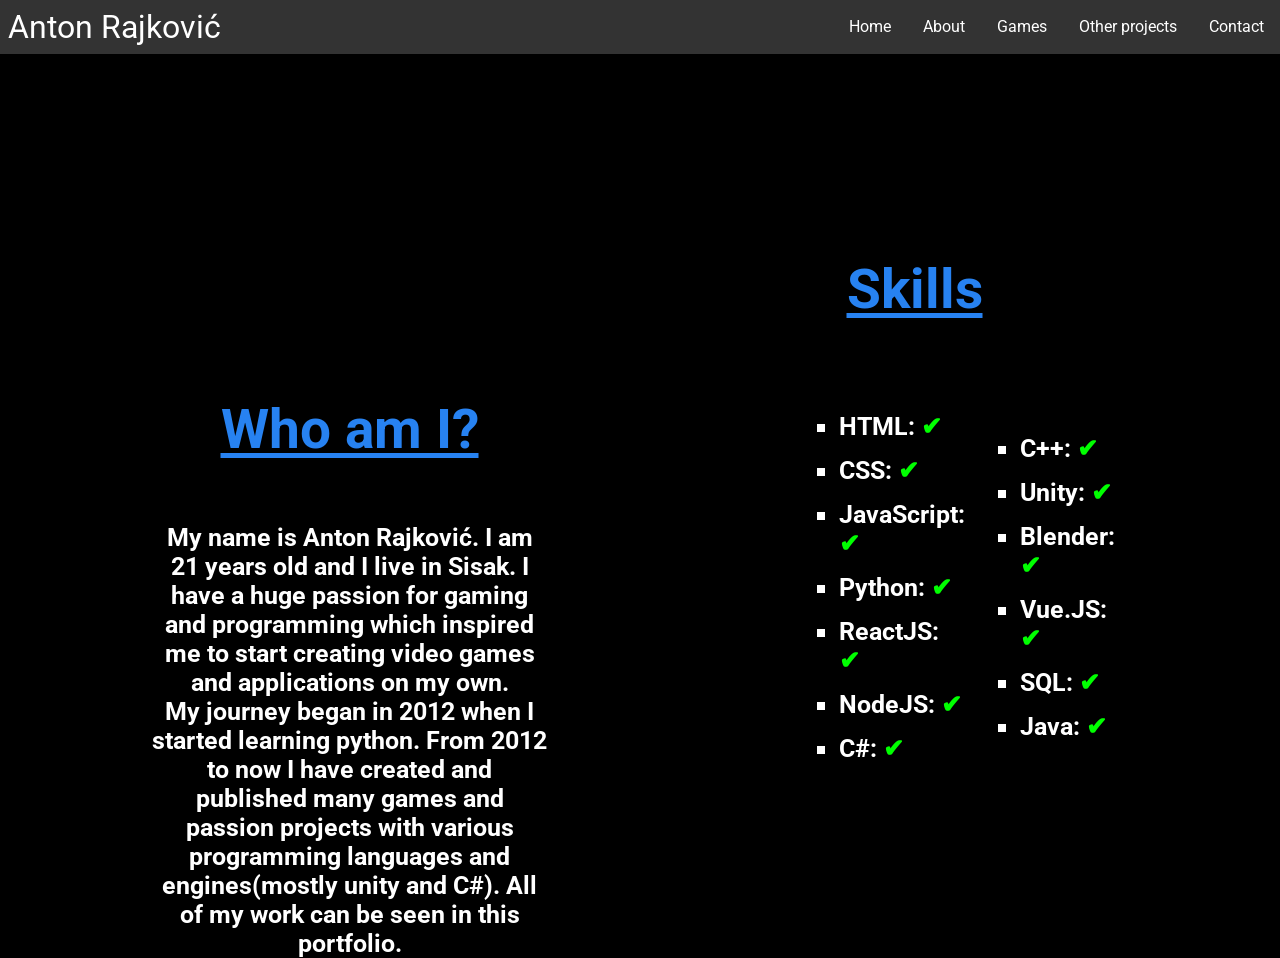
<file: pages/about.html>
<!DOCTYPE html>
<html lang="en">
<head>
  <meta charset="UTF-8">
  <meta name="viewport" content="width=device-width, initial-scale=1.0">
  <link rel="stylesheet" href="../styles/styles.css">
  <script src = "../scripts/script.js" defer></script>
  <script src = "../scripts/AboutPageAnimation.js" defer></script>
  <title>Anton Rajković - About</title>
</head>
<body>
  <nav class = "navbar">
    <div class = "brand-name">Anton Rajković</div>
    <a href = "#" class = "toggle-btn">
      <span class = "bar"></span>
      <span class = "bar"></span>
      <span class = "bar"></span>
    </a>
    <div class = "navbar-links">
      <ul>
        <li><a href="../index.html" class = "cool-link">Home</a></li>
        <li><a href="about.html" class = "cool-link">About</a></li>
        <li><a href="games.html" class = "cool-link">Games</a></li>
        <li><a href="projects.html" class = "cool-link">Other projects</a></li>
        <li><a href="contact.html" class = "cool-link">Contact</a></li>
      </ul>
    </div>
  </nav>

  <div class="container">
    <div class = "bio">
      <h1 class = "bio-title">Who am I?</h1>
      <p class = "bio-p"> My name is Anton Rajković. I am 21 years old and I live in Sisak. I have a huge passion for gaming and programming which inspired me to start creating video games and applications on my own. <br>My journey began in 2012 when I started learning python. From 2012 to now I have created  and published many games and passion projects with various programming languages and engines(mostly unity and C#). All of my work can be seen in this portfolio.</p>
    </div>
  <div class = "skills-container">
    <div class="skills">
      <h1 class = "skills-title">Skills</h1>
      <div class="skills-sides">
        <ul>
          <li>HTML: 
            <span class = "stars">✔</span>
          </li>
          <li>CSS: 
            <span class = "stars">✔</span>
          </li>
          <li>JavaScript: 
            <span class = "stars">✔</span>
          </li>
          <li>Python: 
            <span class = "stars">✔</span>
          </li>
          <li>ReactJS: 
            <span class = "stars">✔</span>
          </li>
          <li>NodeJS: 
            <span class = "stars">✔</span>
          </li>
          <li>C#: 
            <span class = "stars">✔</span>
          </li>
          </ul>
          <ul>
            <li>C++: 
              <span class = "stars">✔</span>
            </li>
            <li>Unity: 
              <span class = "stars">✔</span>
            </li>
            <li>Blender: 
              <span class = "stars">✔</span>
            </li>
            <li>Vue.JS: 
              <span class = "stars">✔</span>
            </li>
            <li>SQL: 
              <span class = "stars">✔</span>
            </li>
            <li>Java: 
              <span class = "stars">✔</span>
            </li>
          </ul>
      </div>
    </div>
  </div>  
</div>
</body>
</html>
</file>
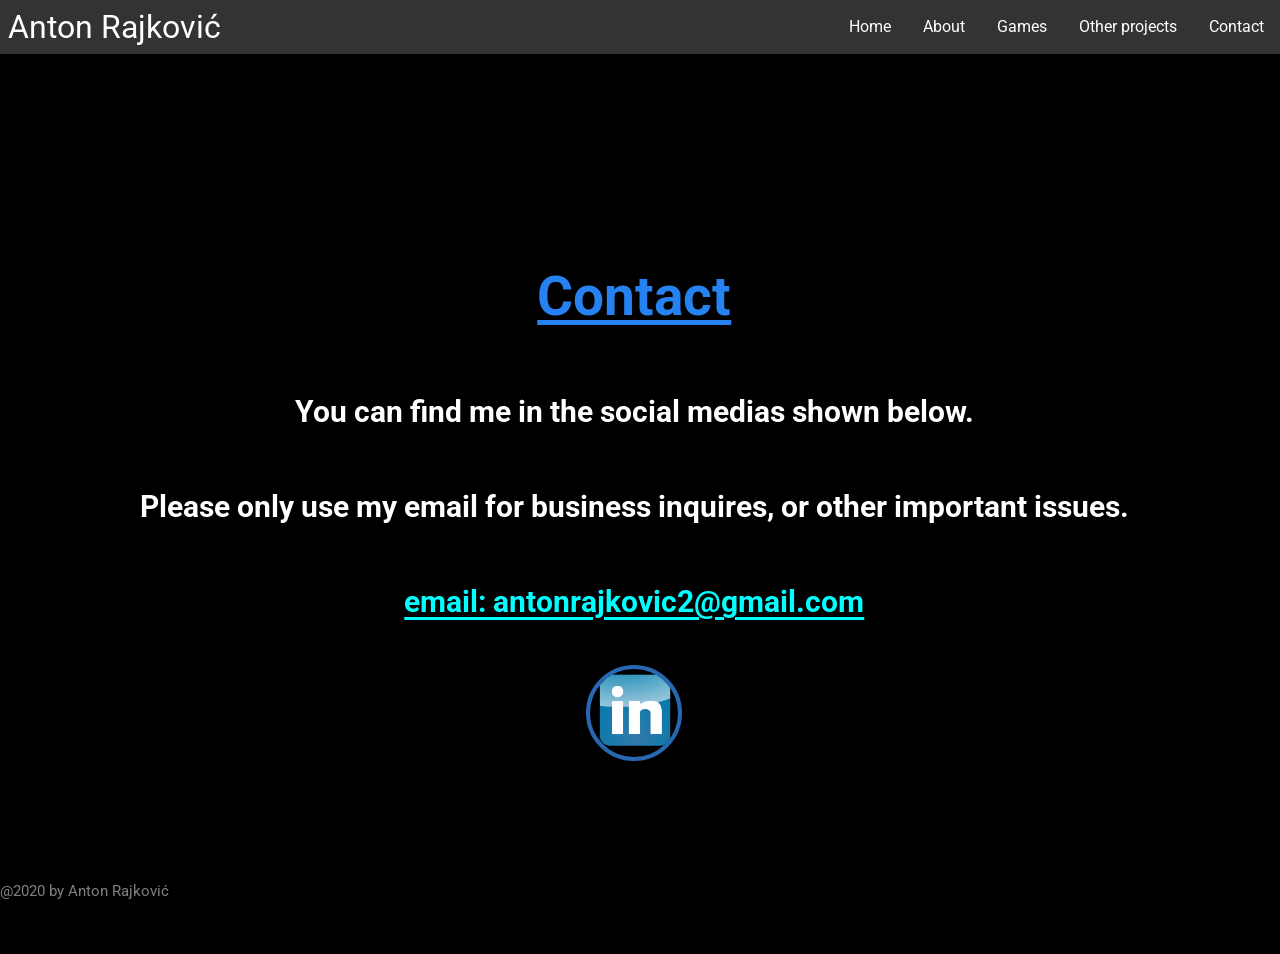
<file: pages/contact.html>
<!DOCTYPE html>
<html lang="en">
<head>
  <meta charset="UTF-8">
  <meta name="viewport" content="width=device-width, initial-scale=1.0">
  <link rel="stylesheet" href="../styles/styles.css">
  <script src = "../scripts/script.js" defer></script>
  <script src = "../scripts/ContactPageAnimation.js" defer></script>
  <title>Anton Rajković- Contact</title>
</head>
<body>
  <nav class = "navbar">
    <div class = "brand-name">Anton Rajković</div>
    <a href = "#" class = "toggle-btn">
      <span class = "bar"></span>
      <span class = "bar"></span>
      <span class = "bar"></span>
    </a>
    <div class = "navbar-links">
      <ul>
        <li><a href="../index.html" class = "cool-link">Home</a></li>
        <li><a href="about.html" class = "cool-link">About</a></li>
        <li><a href="games.html" class = "cool-link">Games</a></li>
        <li><a href="projects.html" class = "cool-link">Other projects</a></li>
        <li><a href="contact.html" class = "cool-link">Contact</a></li>
      </ul>
    </div>
  </nav>
  
  <div class = "contact">
    <h1 class = "contact-title">Contact</h1>
    <h3 class = "contact-text1">You can find me in the social medias shown below.</h3>
    <h3 class = "contact-text2">Please only use my email for business inquires,
    or other important issues.</h3>
    <h3 class = "email">email: antonrajkovic2@gmail.com</h3>
    <div class = "contact-btn">
      <figure class = "linkedin">
        <a class = "linkedin-profile" href = "https://www.linkedin.com/in/anton-rajkovi%C4%87/">
          <img class = "linkedin-logo" src= "../img/linkedinlogo.png" alt = "Linked In profile">
        </a>
      </figure>
    </div>
  </div>
  <footer>@2020 by Anton Rajković</footer>
</body>
</html>
</file>
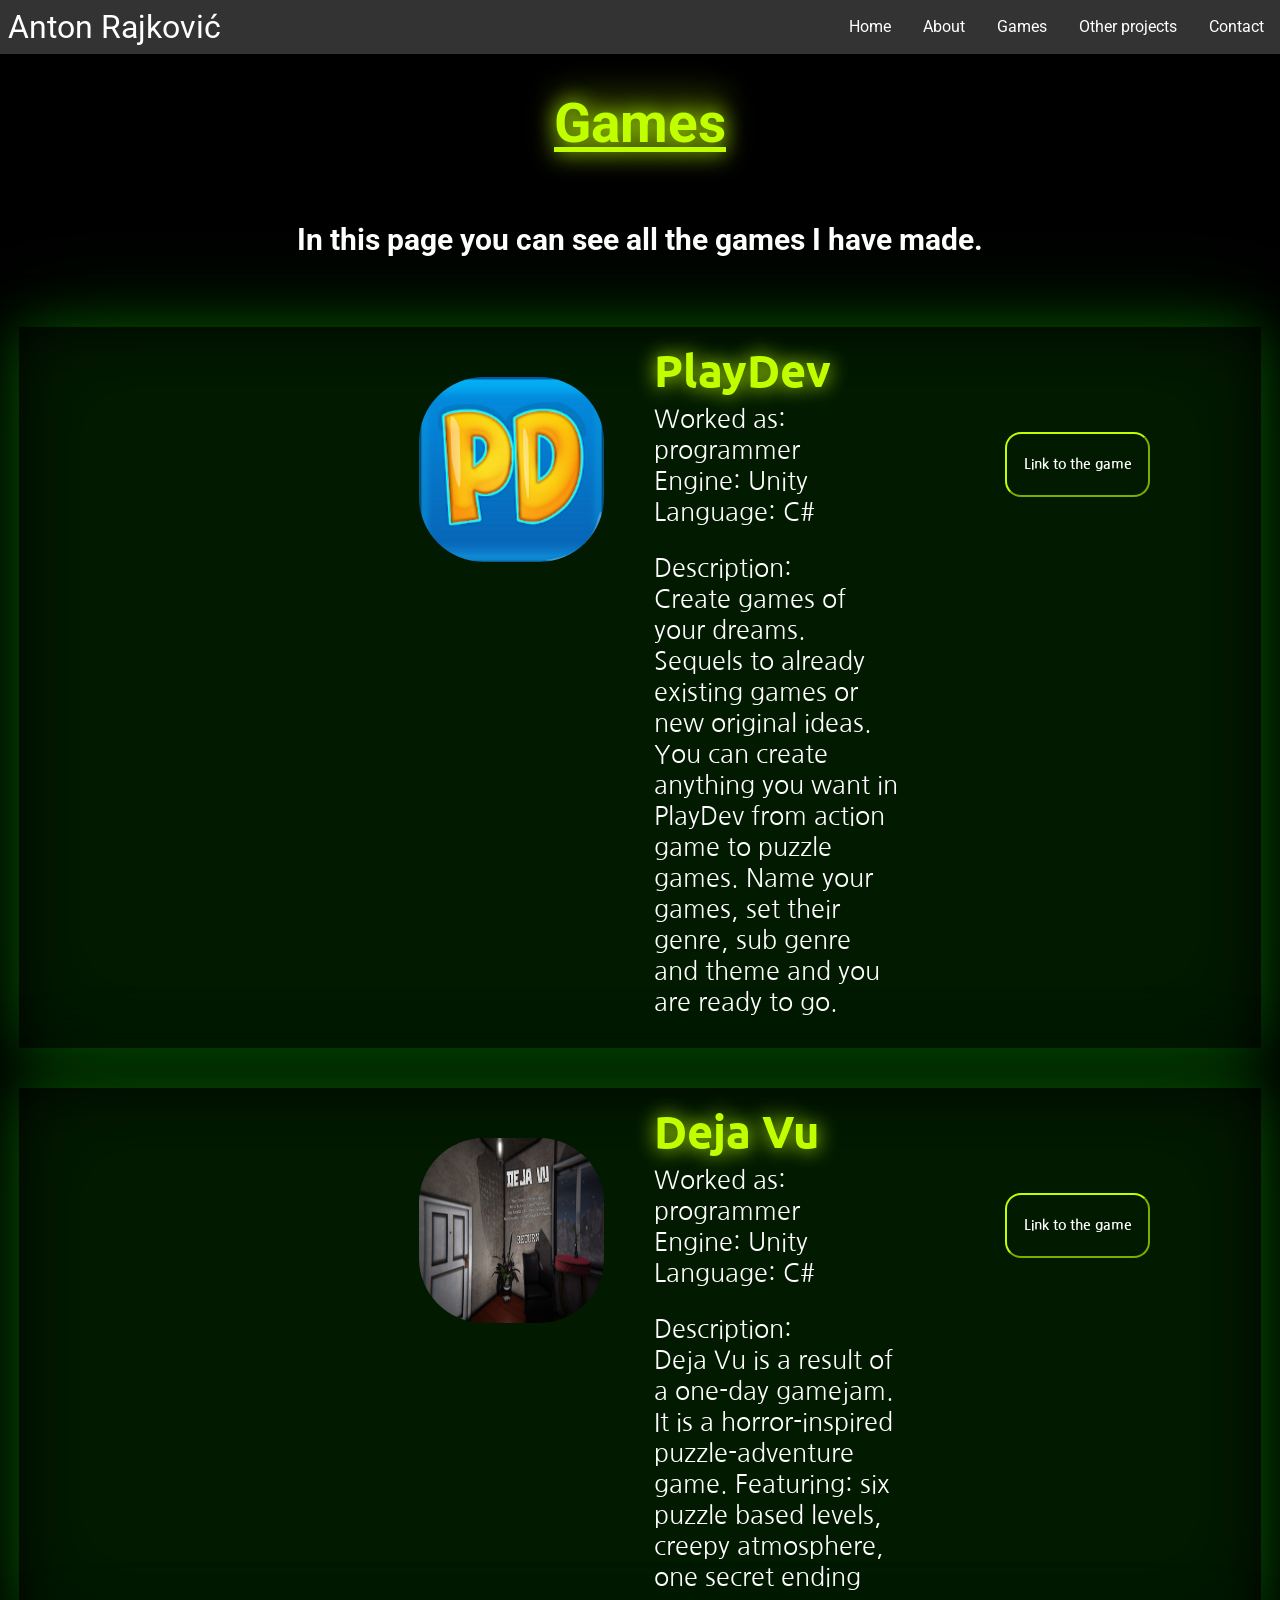
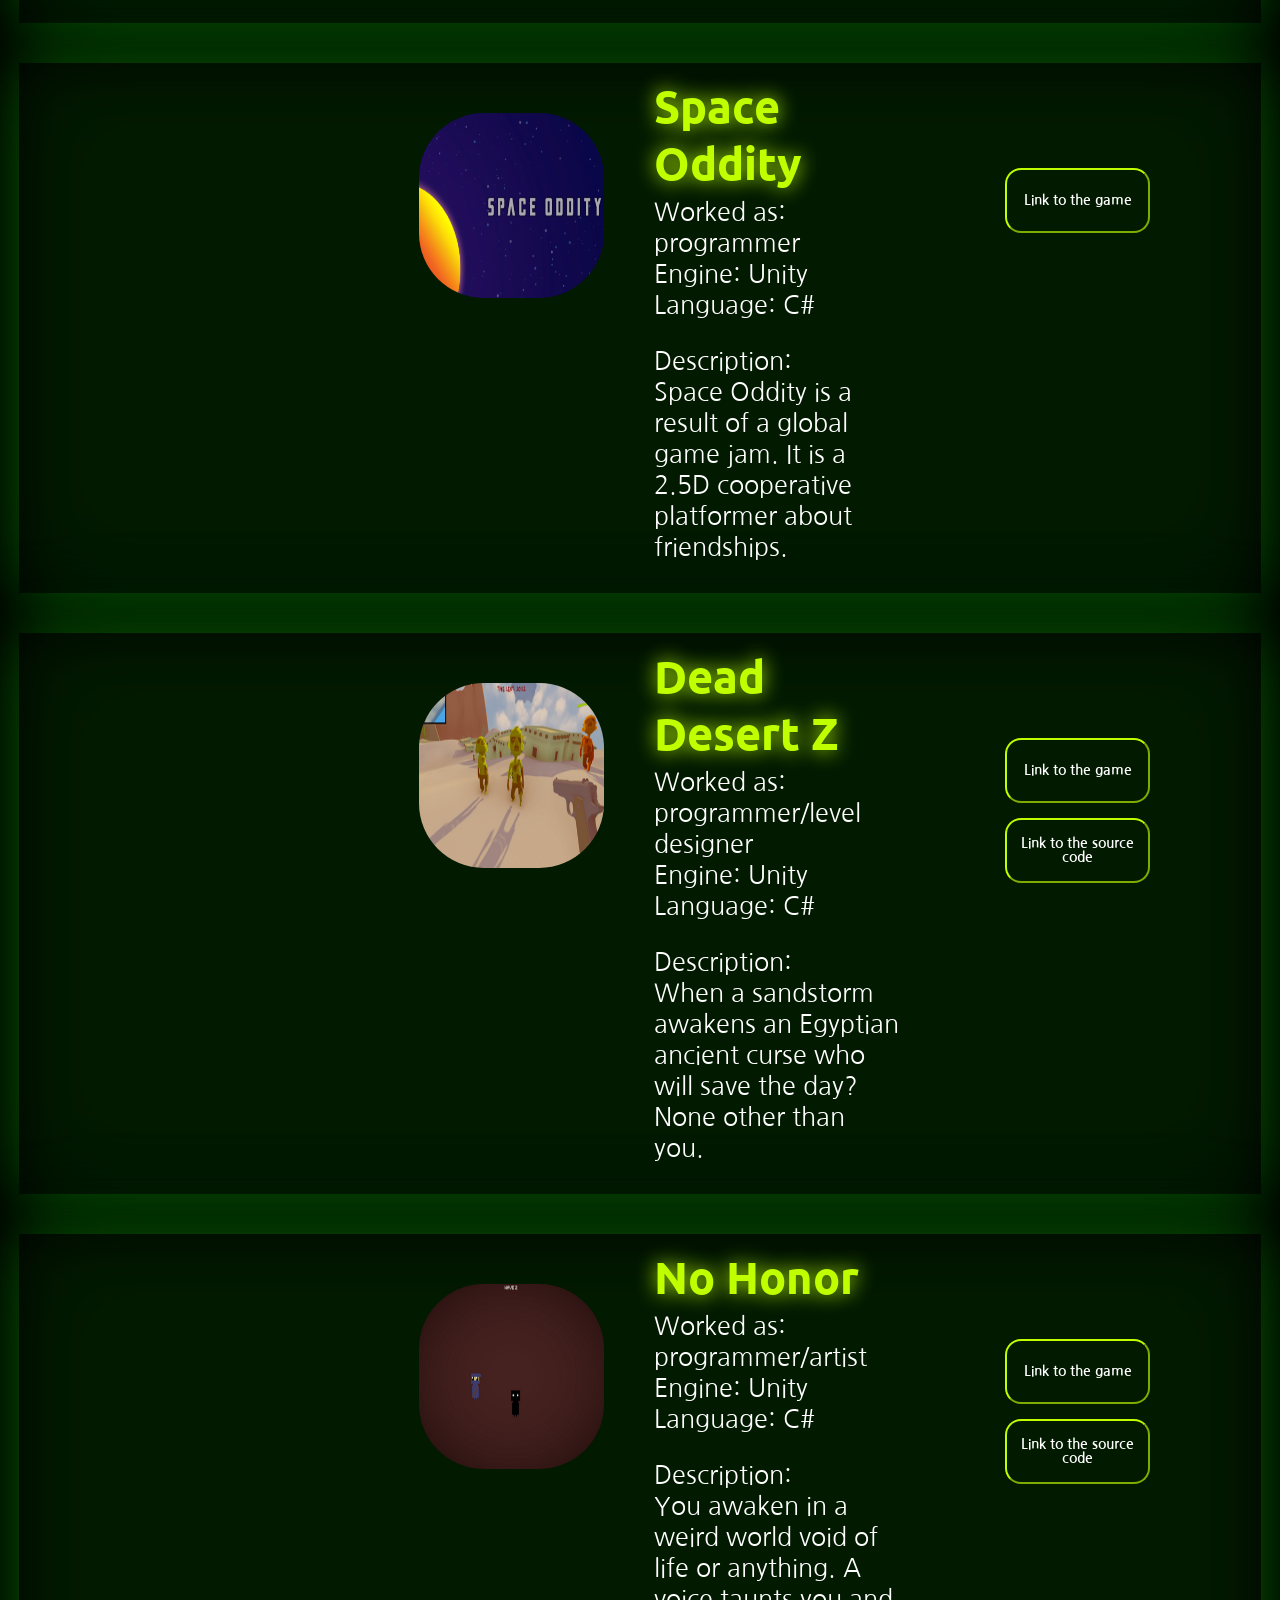
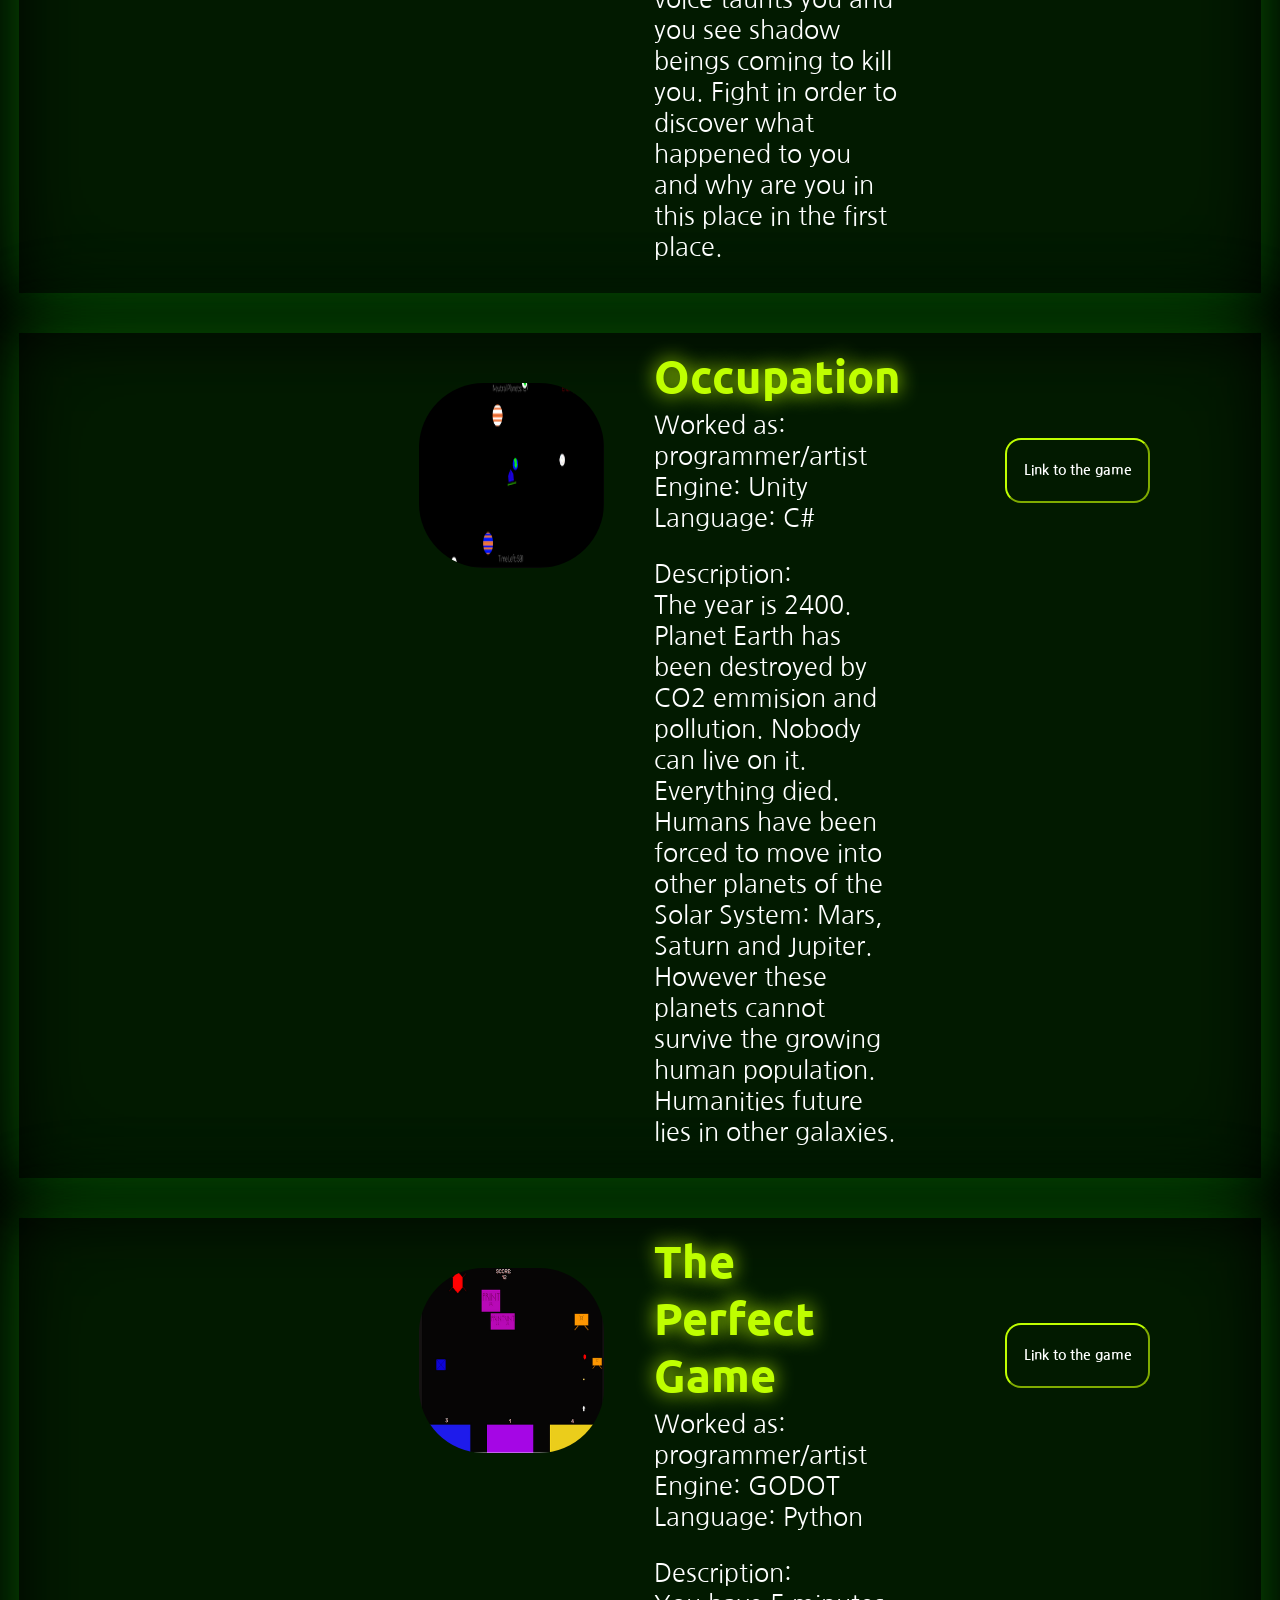
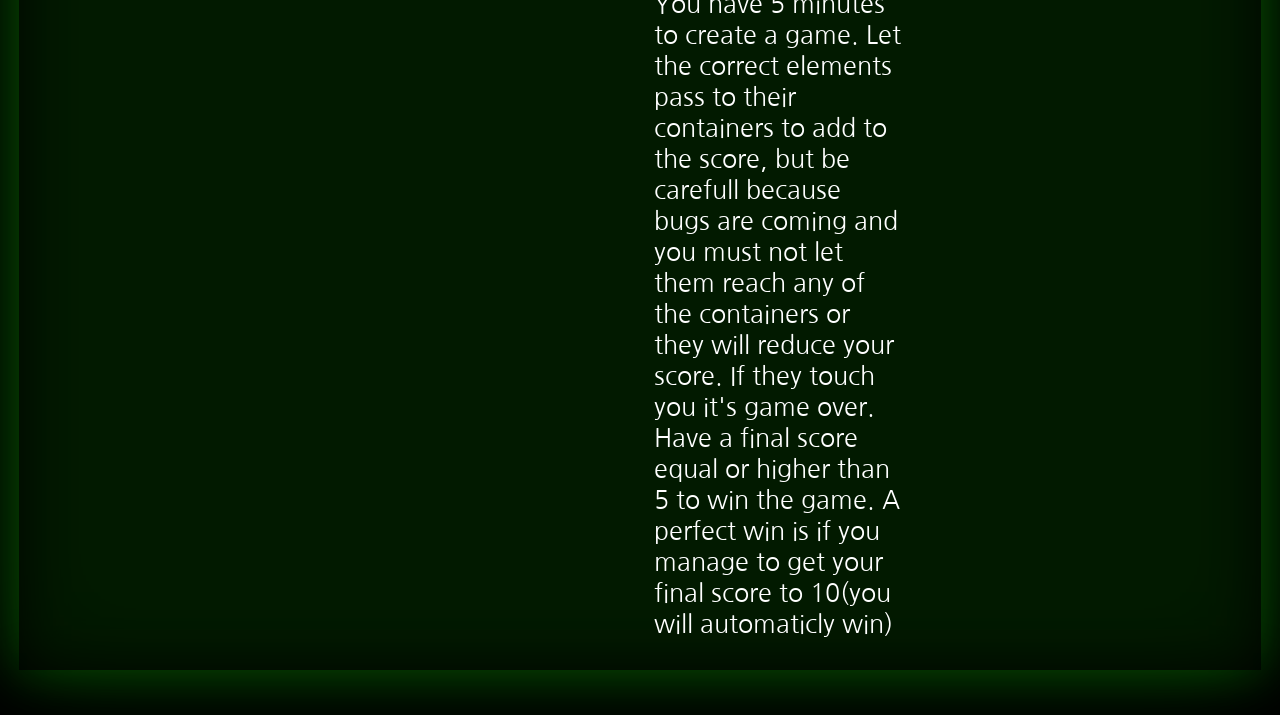
<file: pages/games.html>
<!DOCTYPE html>
<html lang="en">
<head>
  <meta charset="UTF-8">
  <meta name="viewport" content="width=device-width, initial-scale=1.0">
  <link rel="stylesheet" href="../styles/styles.css">
  <script src = "../scripts/script.js" defer></script>
  <script src = "../scripts/projectsAnimation.js" defer></script>
  <title>Anton Rajković - Games</title>
</head>
<body>
  <nav class = "navbar">
    <div class = "brand-name">Anton Rajković</div>
    <a href = "#" class = "toggle-btn">
      <span class = "bar"></span>
      <span class = "bar"></span>
      <span class = "bar"></span>
    </a>
    <div class = "navbar-links">
      <ul>
        <li><a href="../index.html" class = "cool-link">Home</a></li>
        <li><a href="about.html" class = "cool-link">About</a></li>
        <li><a href="games.html" class = "cool-link">Games</a></li>
        <li><a href="projects.html" class = "cool-link">Other projects</a></li>
        <li><a href="contact.html" class = "cool-link">Contact</a></li>
      </ul>
    </div>
  </nav>
  
  <div class = "games-intro">
    <h1 class = "games-title">Games</h1>
    <h3 class = "games-text1">In this page you can see all the games I have made.</h3>
    <div class = "games-articles">
      <article class = "article">
        <img class = "logo" src="../img/games-icons/playdev-icon.png">
        <div class = "content">
          <h3 class = "title">PlayDev</h3>
          <h2 class = "worked-as">Worked as: programmer <br> Engine: Unity <br> Language: C# </h2>
          <p class = "description">Description:<br>Create games of your dreams.<br> Sequels to already existing games or new original ideas. You can create anything you want in PlayDev from action game to puzzle games. Name your games, set their genre, sub genre and theme and you are ready to go.</p>
          <button class = "link-game" onclick="window.location.href='https://play.google.com/store/apps/details?id=com.GamesAreFun.PlayDev'">Link to the game</button>
        </div>
      </article>
      <article class = "article">
        <img class = "logo" src="../img/games-icons/deja-vu-icon.jpg">
        <div class = "content">
          <h3 class = "title">Deja Vu</h3>
          <h2 class = "worked-as">Worked as: programmer <br> Engine: Unity <br> Language: C# </h2>
          <p class = "description">Description:<br>Deja Vu is a result of a one-day gamejam. It is a horror-inspired puzzle-adventure game. Featuring: six puzzle based levels, creepy atmosphere, one secret ending </p>
          <button class = "link-game" onclick="window.location.href='https://imt-rexx.itch.io/deja-vu'">Link to the game</button>
        </div>
      </article>
      <article class = "article">
        <img class = "logo" src="../img/games-icons/space-oddity-logopng.png">
        <div class = "content">
          <h3 class = "title">Space Oddity</h3>
          <h2 class = "worked-as">Worked as: programmer <br> Engine: Unity <br> Language: C# </h2>
          <p class = "description">Description:<br>Space Oddity is a result of a global game jam. It is a 2.5D cooperative platformer about friendships. </p>
          <button class = "link-game" onclick="window.location.href='https://globalgamejam.org/2020/games/dull-duck-1'">Link to the game</button>
        </div>
      </article>
      <article class = "article">
        <img class = "logo" src="../img/games-icons/dead-desert-z-logopng.png">
        <div class = "content">
          <h3 class = "title">Dead Desert Z</h3>
          <h2 class = "worked-as">Worked as: programmer/level designer <br> Engine: Unity <br> Language: C# </h2>
          <p class = "description">Description:<br>When a sandstorm awakens an Egyptian ancient curse who will save the day? None other than you.</p>
          <button class = "link-game" onclick="window.location.href='https://shiftyhead.itch.io/dead-desert-z'">Link to the game</button>
          <button class = "link-github" onclick="window.location.href='https://github.com/Shiftyhead2/LevelDesignDZ--Anton-Rajkovi-'">Link to the source code</button>
        </div>
      </article>
      <article class = "article">
        <img class = "logo" src="../img/games-icons/no-honor-logo.png">
        <div class = "content">
          <h3 class = "title">No Honor</h3>
          <h2 class = "worked-as">Worked as: programmer/artist <br> Engine: Unity <br> Language: C# </h2>
          <p class = "description">Description:<br>You awaken in a weird world    void of life or anything.
          A voice taunts you and you see shadow beings coming to kill you.
          Fight in order to discover what happened to you and why are you in this place in the first place.</p>
          <button class = "link-game" onclick="window.location.href='https://shiftyhead.itch.io/no-honor'">Link to the game</button>
          <button class = "link-github" onclick="window.location.href='https://github.com/Shiftyhead2/No-Honor'">Link to the source code</button>
        </div>
      </article>
      <article class = "article">
        <img class = "logo" src="../img/games-icons/occupation-logo.png">
        <div class = "content">
          <h3 class = "title">Occupation</h3>
          <h2 class = "worked-as">Worked as: programmer/artist <br> Engine: Unity <br> Language: C# </h2>
          <p class = "description">Description:<br>The year is 2400. Planet Earth has been destroyed by CO2 emmision and pollution. Nobody can live on it. Everything died. Humans have been forced to move into other planets of the Solar System: Mars, Saturn and Jupiter. However these planets cannot survive the growing human population. Humanities future lies in other galaxies.</p>
          <button class = "link-game" onclick="window.location.href='https://shiftyhead.itch.io/occupation-game'">Link to the game</button>
        </div>
      </article>
      <article class = "article">
        <img class = "logo" src="../img/games-icons/perfect-game-logo.png">
        <div class = "content">
          <h3 class = "title">The Perfect Game</h3>
          <h2 class = "worked-as">Worked as: programmer/artist <br> Engine: GODOT <br> Language: Python </h2>
          <p class = "description">Description:<br>You have 5 minutes to create a game. Let the correct elements pass to their containers to add to the score, but be carefull because bugs are coming and you must not let them reach any of the containers or they will reduce your score. If they touch you it's game over.
          Have a final score equal or higher than 5 to win the game. A perfect win is if you manage to get your final score to 10(you will automaticly win)</p>
          <button class = "link-game" onclick="window.location.href='https://shiftyhead.itch.io/the-perfect-game'">Link to the game</button>
        </div>
      </article>
    </div>
  </div>

</body>
</html>
</file>
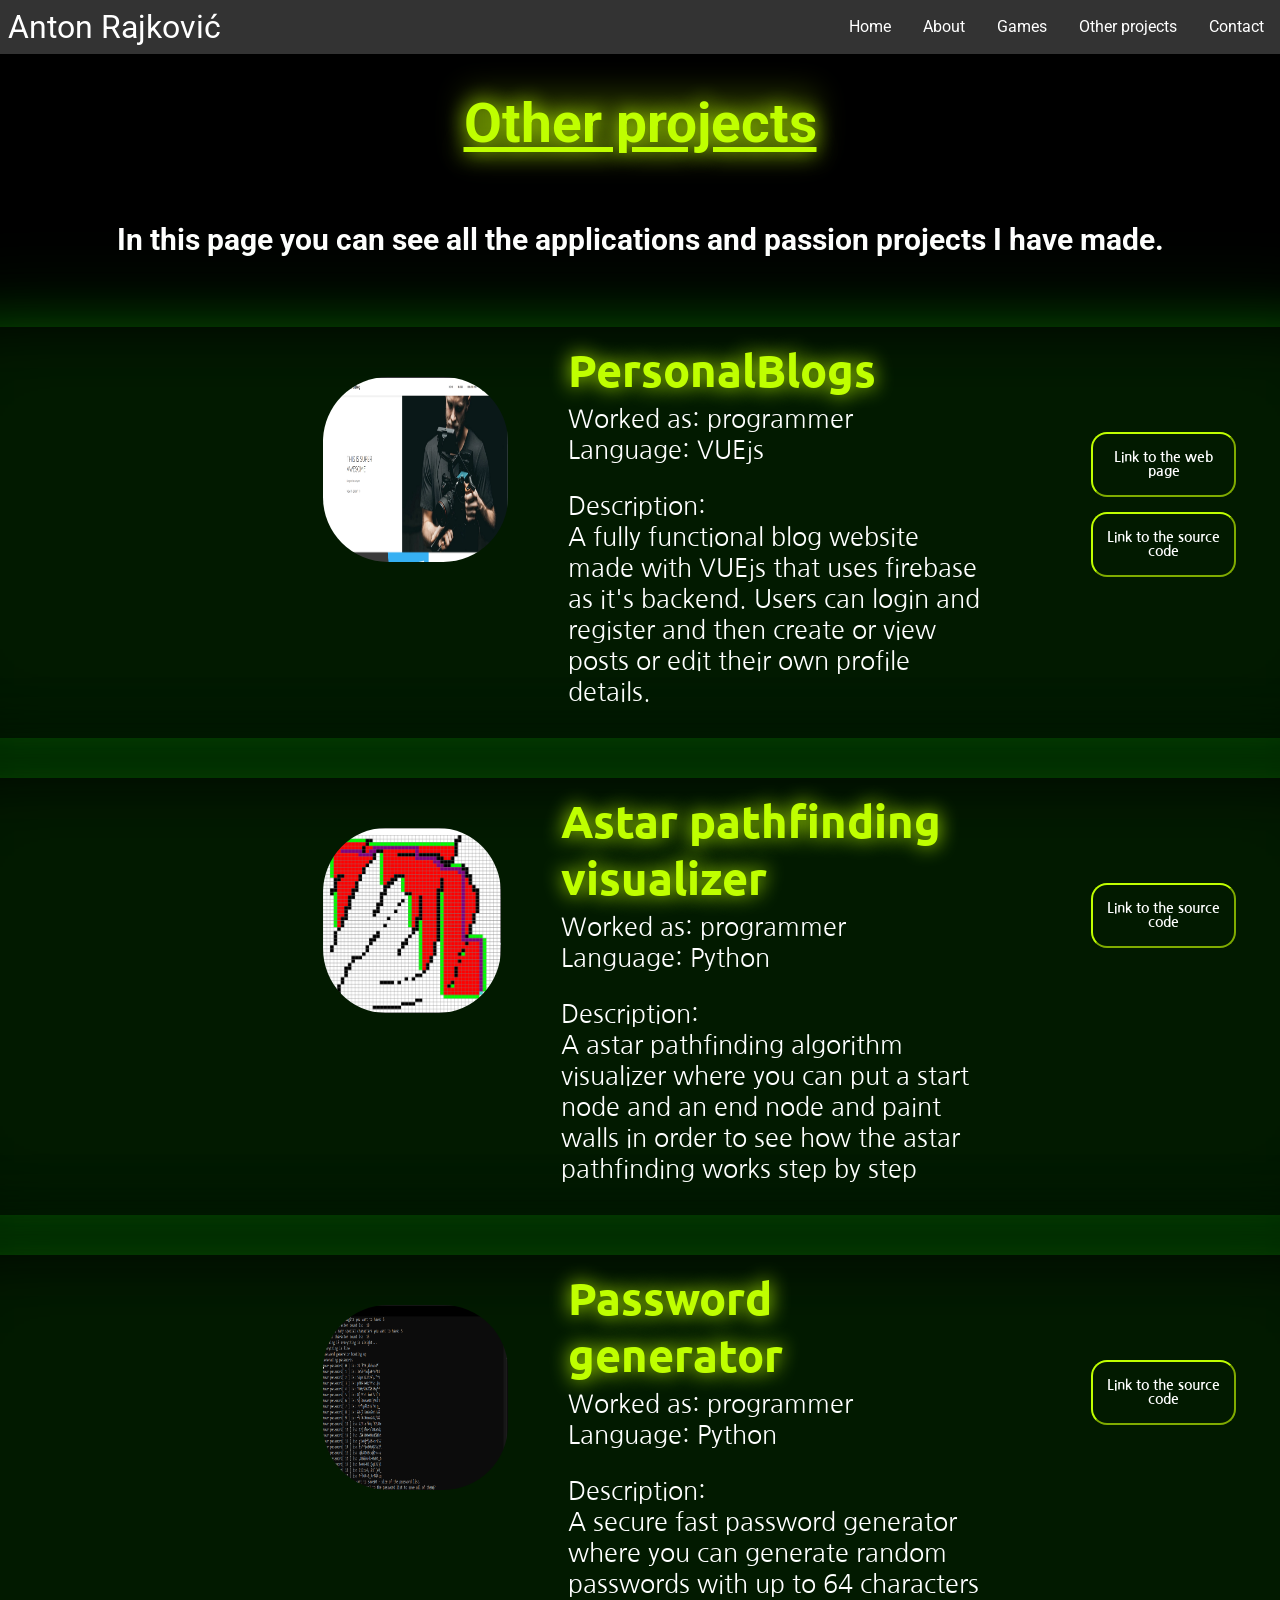
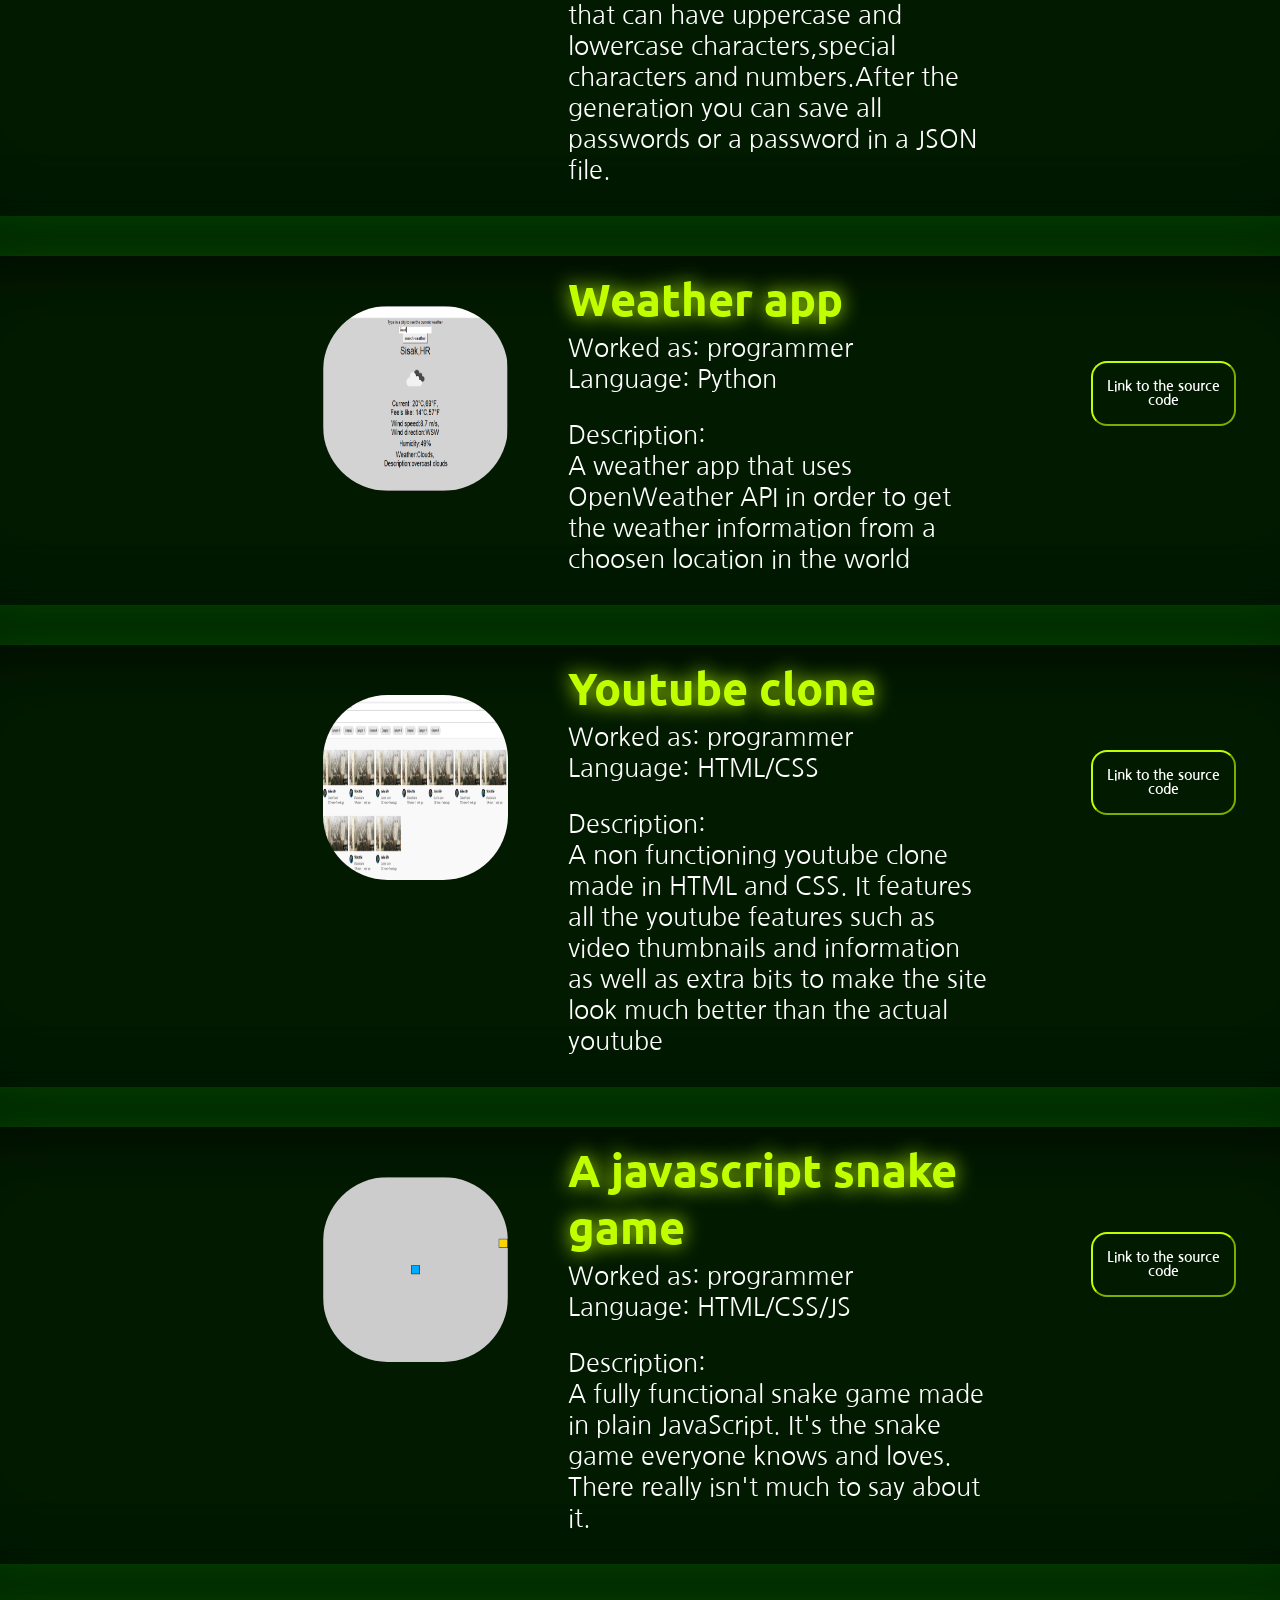
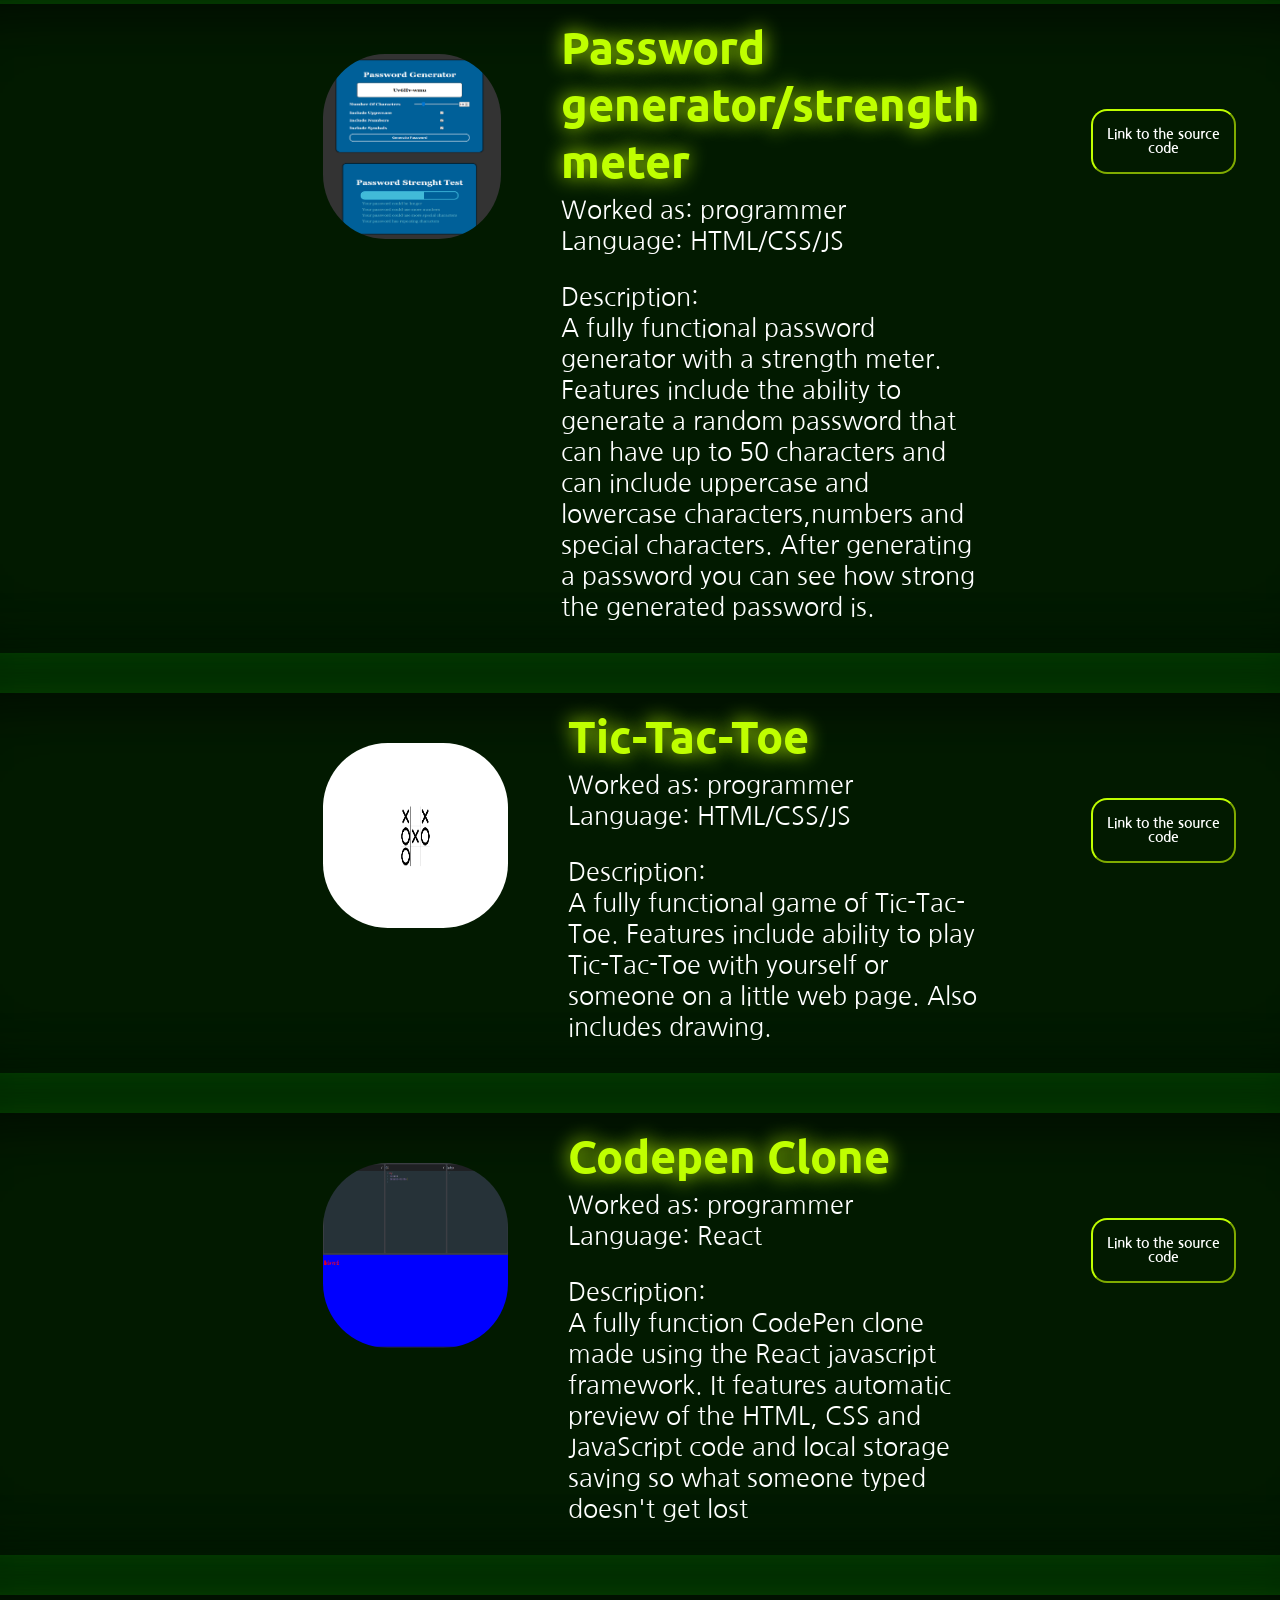
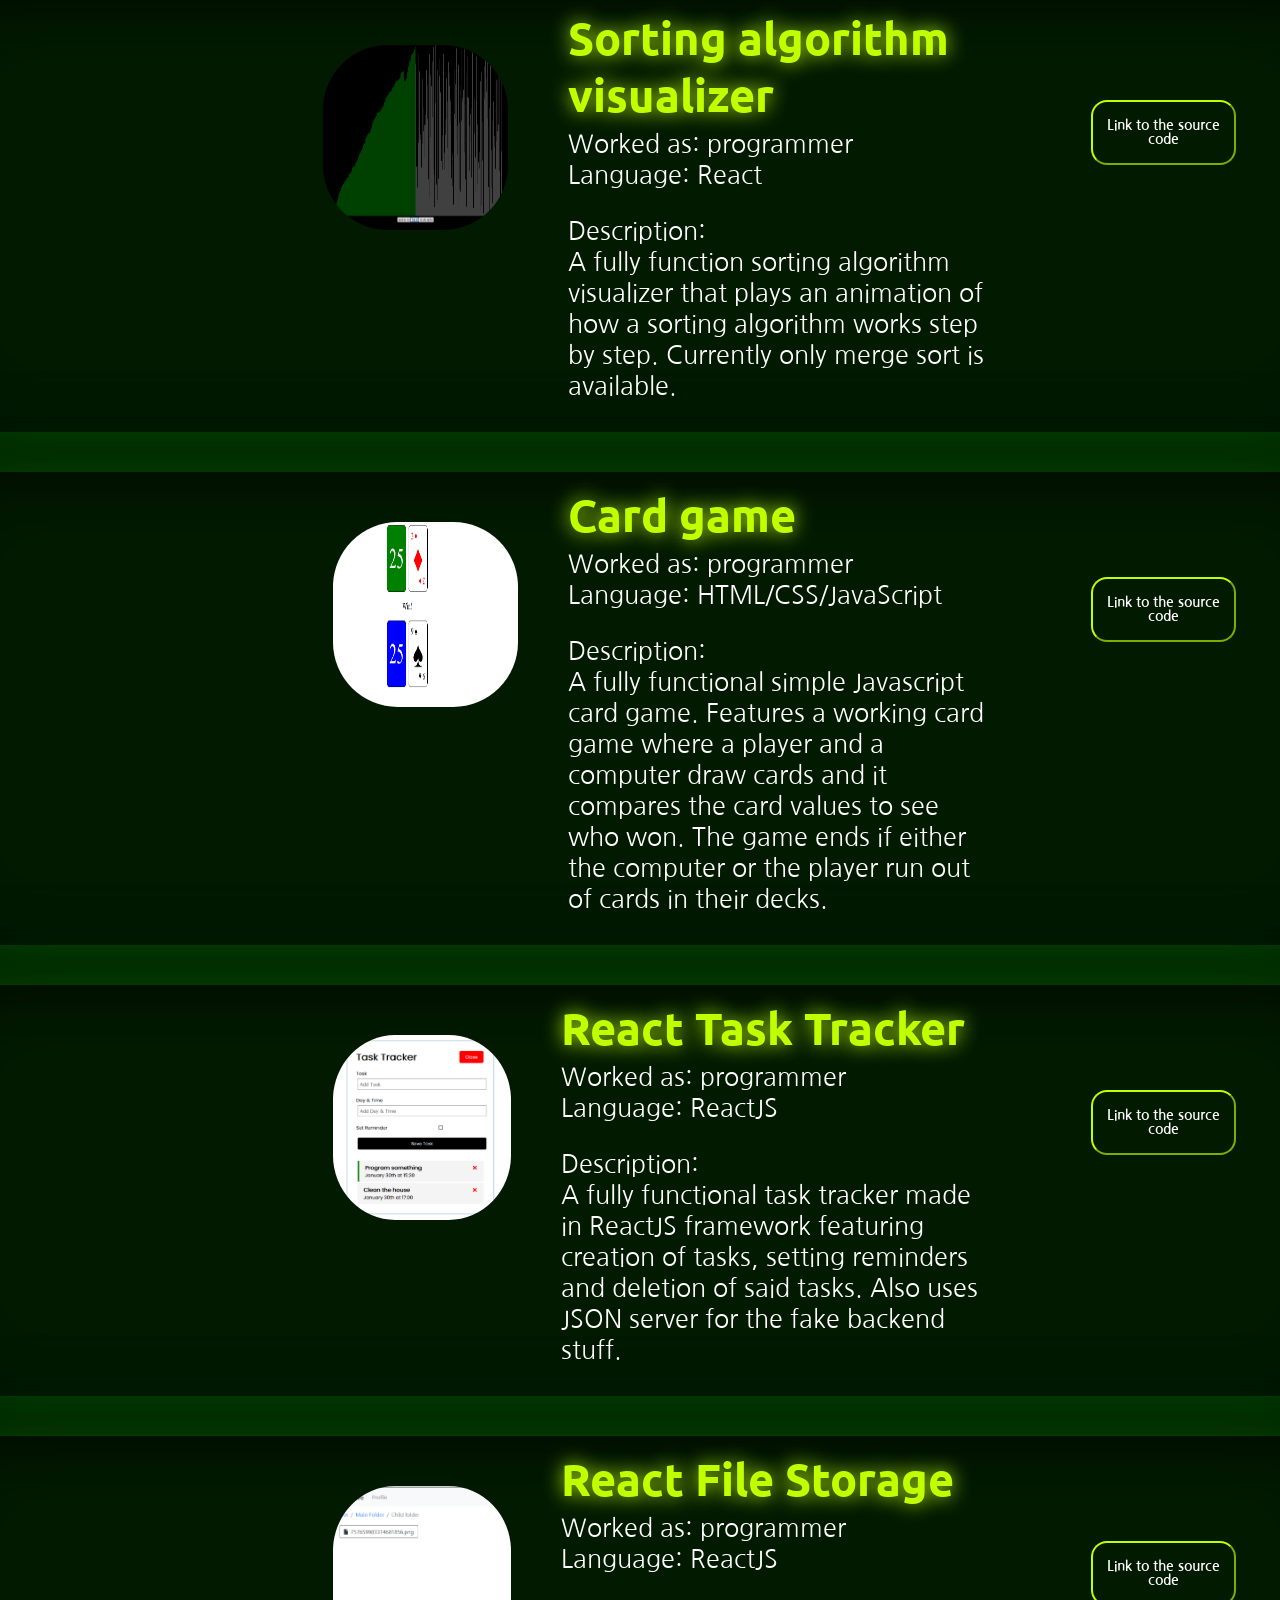
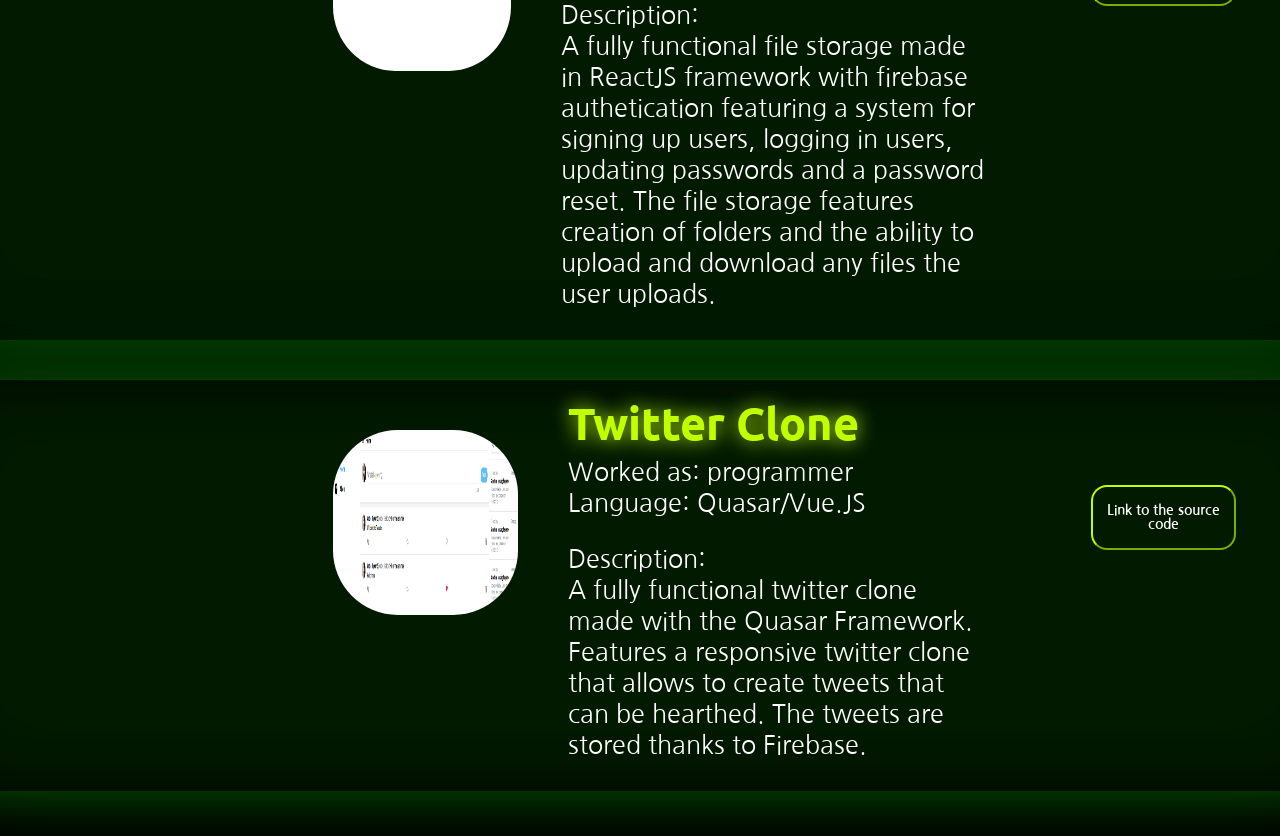
<file: pages/projects.html>
<!DOCTYPE html>
<html lang="en">
<head>
  <meta charset="UTF-8">
  <meta name="viewport" content="width=device-width, initial-scale=1.0">
  <link rel="stylesheet" href="../styles/styles.css">
  <script src = "../scripts/script.js" defer></script>
  <script src = "../scripts/projectsAnimation.js" defer></script>
  <title>Anton Rajković - other projects</title>
</head>
<body>
  <nav class = "navbar">
    <div class = "brand-name">Anton Rajković</div>
    <a href = "#" class = "toggle-btn">
      <span class = "bar"></span>
      <span class = "bar"></span>
      <span class = "bar"></span>
    </a>
    <div class = "navbar-links">
      <ul>
        <li><a href="../index.html" class = "cool-link">Home</a></li>
        <li><a href="about.html" class = "cool-link">About</a></li>
        <li><a href="games.html" class = "cool-link">Games</a></li>
        <li><a href="projects.html" class = "cool-link">Other projects</a></li>
        <li><a href="contact.html" class = "cool-link">Contact</a></li>
      </ul>
    </div>
  </nav>


  <div class = "games-intro">
    <h1 class = "games-title">Other projects</h1>
    <h3 class = "games-text1">In this page you can see all the applications and passion projects I have made.</h3>
    <div class = "games-articles">
      <article class = "article">
        <img class = "logo project" src="../img/program-icons/PersonalBlog-VUEJS.PNG">
        <div class = "content">
          <h3 class = "title">PersonalBlogs</h3>
          <h2 class = "worked-as">Worked as: programmer <br> Language: VUEjs </h2>
          <p class = "description">Description:<br>A fully functional blog website made with VUEjs that uses firebase as it's backend. Users can login and register and then create or view posts or edit their own profile details. </p>
          <button class = "link-game" onclick="window.location.href='https://personalblog-60d5b.web.app/'">Link to the web page</button>
          <button class = "link-github" onclick="window.location.href='https://github.com/Shiftyhead2/blog'">Link to the source code</button>
        </div>
      </article>
      <article class = "article">
        <img class = "logo project" src="../img/program-icons/Astarvisualizer-PY.PNG">
        <div class = "content">
          <h3 class = "title">Astar pathfinding visualizer</h3>
          <h2 class = "worked-as">Worked as: programmer <br> Language: Python </h2>
          <p class = "description">Description:<br>A astar pathfinding algorithm visualizer where you can put a start node and an end node and paint walls in order to see how the astar pathfinding works step by step</p>
          <button class = "link-game" onclick="window.location.href='https://github.com/Shiftyhead2/Python-projects/tree/master/Pycharm%20projects/APathfindingVisualiser'">Link to the source code</button>
        </div>
      </article>
      <article class = "article">
        <img class = "logo project" src="../img/program-icons/PasswordGenerator-PY.PNG">
        <div class = "content">
          <h3 class = "title">Password generator</h3>
          <h2 class = "worked-as">Worked as: programmer <br> Language: Python </h2>
          <p class = "description">Description:<br>A secure fast password generator where you can generate random passwords with up to 64 characters that can have uppercase and lowercase characters,special characters and numbers.After the generation you can save all passwords or a password in a JSON file.</p>
          <button class = "link-game" onclick="window.location.href='https://github.com/Shiftyhead2/Python-projects/tree/master/Pycharm%20projects/PasswordGenerator'">Link to the source code</button>
        </div>
      </article>
      <article class = "article">
        <img class = "logo project" src="../img/program-icons/WeatherApp-PY.PNG">
        <div class = "content">
          <h3 class = "title">Weather app</h3>
          <h2 class = "worked-as">Worked as: programmer <br> Language: Python </h2>
          <p class = "description">Description:<br>A weather app that uses OpenWeather API in order to get the weather information from a choosen location in the world</p>
          <button class = "link-game" onclick="window.location.href='https://github.com/Shiftyhead2/Python-projects/tree/master/Pycharm%20projects/WeatherApp'">Link to the source code</button>
        </div>
      </article>
      <article class = "article">
        <img class = "logo project" src="../img/program-icons/YoutubeClone-HTML-CSS.PNG">
        <div class = "content">
          <h3 class = "title">Youtube clone</h3>
          <h2 class = "worked-as">Worked as: programmer <br> Language: HTML/CSS </h2>
          <p class = "description">Description:<br>A non functioning youtube clone made in HTML and CSS. It features all the youtube features such as video thumbnails and information as well as extra bits to make the site look much better than the actual youtube</p>
          <button class = "link-game" onclick="window.location.href='https://github.com/Shiftyhead2/Youtube-clone'">Link to the source code</button>
        </div>
      </article>
      <article class = "article">
        <img class = "logo project" src="../img/program-icons/SnakeGame-HTML-CSS-JS.PNG">
        <div class = "content">
          <h3 class = "title">A javascript snake game</h3>
          <h2 class = "worked-as">Worked as: programmer <br> Language: HTML/CSS/JS </h2>
          <p class = "description">Description:<br>A fully functional snake game made in plain JavaScript. It's the snake game everyone knows and loves. There really isn't much to say about it.</p>
          <button class = "link-game" onclick="window.location.href='https://github.com/Shiftyhead2/SnakeGameJS'">Link to the source code</button>
        </div>
      </article>
      <article class = "article">
        <img class = "logo project" src="../img/program-icons/PasswordGenerator-HTML-CSS-JS.PNG">
        <div class = "content">
          <h3 class = "title">Password generator/strength meter</h3>
          <h2 class = "worked-as">Worked as: programmer <br> Language: HTML/CSS/JS </h2>
          <p class = "description">Description:<br>A fully functional password generator with a strength meter. Features include the ability to generate a random password that can have up to 50 characters and can include uppercase and lowercase characters,numbers and special characters. After generating a password you can see how strong the generated password is.</p>
          <button class = "link-game" onclick="window.location.href='https://github.com/Shiftyhead2/password-generator'">Link to the source code</button>
        </div>
      </article>
      <article class = "article">
        <img class = "logo project" src="../img/program-icons/TicTacToe-HMTL-CSS-JS.PNG">
        <div class = "content">
          <h3 class = "title">Tic-Tac-Toe</h3>
          <h2 class = "worked-as">Worked as: programmer <br> Language: HTML/CSS/JS </h2>
          <p class = "description">Description:<br>A fully functional game of Tic-Tac-Toe. Features include ability to play Tic-Tac-Toe with yourself or someone on a little web page. Also includes drawing.</p>
          <button class = "link-game" onclick="window.location.href='https://github.com/Shiftyhead2/TicTacToeJS'">Link to the source code</button>
        </div>
      </article>
      <article class = "article">
        <img class = "logo project" src="../img/program-icons/CodePenClone- React.PNG">
        <div class = "content">
          <h3 class = "title">Codepen Clone</h3>
          <h2 class = "worked-as">Worked as: programmer <br> Language: React </h2>
          <p class = "description">Description:<br>A fully function CodePen clone made using the React javascript framework. It features automatic preview of the HTML, CSS and JavaScript code and local storage saving so what someone typed doesn't get lost</p>
          <button class = "link-game" onclick="window.location.href='https://github.com/Shiftyhead2/codepenclone'">Link to the source code</button>
        </div>
      </article>
      <article class = "article">
        <img class = "logo project" src="../img/program-icons/SortingVisualizer.PNG">
        <div class = "content">
          <h3 class = "title">Sorting algorithm visualizer</h3>
          <h2 class = "worked-as">Worked as: programmer <br> Language: React </h2>
          <p class = "description">Description:<br>A fully function sorting algorithm visualizer that plays an animation of how a sorting algorithm works step by step. Currently only merge sort is available.</p>
          <button class = "link-game" onclick="window.location.href='https://github.com/Shiftyhead2/sortingvisualizer'">Link to the source code</button>
        </div>
      </article>
      <article class = "article">
        <img class = "logo" src="../img/program-icons/CardGame-HTML-CSS-JavaScript.PNG">
        <div class = "content">
          <h3 class = "title">Card game</h3>
          <h2 class = "worked-as">Worked as: programmer <br> Language: HTML/CSS/JavaScript </h2>
          <p class = "description">Description:<br>A fully functional simple Javascript card game. Features a working card game where a player and a computer draw cards and it compares the card values to see who won. The game ends if either the computer or the player run out of cards in their decks.</p>
          <button class = "link-game" onclick="window.location.href='https://github.com/Shiftyhead2/javascript-card-game'">Link to the source code</button>
        </div>
      </article>
      <article class = "article">
        <img class = "logo" src="../img/program-icons/React-task-tracker-REACTJS.PNG">
        <div class = "content">
          <h3 class = "title">React Task Tracker</h3>
          <h2 class = "worked-as">Worked as: programmer <br> Language: ReactJS </h2>
          <p class = "description">Description:<br>A fully functional task tracker made in ReactJS framework featuring creation of tasks, setting reminders and deletion of said tasks. Also uses JSON server for the fake backend stuff.</p>
          <button class = "link-game" onclick="window.location.href='https://github.com/Shiftyhead2/react-task-tracker'">Link to the source code</button>
        </div>
      </article>
      <article class = "article">
        <img class = "logo" src="../img/program-icons/React-auth-firebase-file-storage-REACTJS.PNG">
        <div class = "content">
          <h3 class = "title">React File Storage</h3>
          <h2 class = "worked-as">Worked as: programmer <br> Language: ReactJS </h2>
          <p class = "description">Description:<br>A fully functional file storage made in ReactJS framework with firebase authetication featuring a system for signing up users, logging in users, updating passwords and a password reset. The file storage features creation of folders and the ability to upload and download any files the user uploads.</p>
          <button class = "link-game" onclick="window.location.href='https://github.com/Shiftyhead2/react-auth-firebase'">Link to the source code</button>
        </div>
      </article>
      <article class = "article">
        <img class = "logo" src="../img/program-icons/TwitterClone-Quasar-Vue.PNG">
        <div class = "content">
          <h3 class = "title">Twitter Clone</h3>
          <h2 class = "worked-as">Worked as: programmer <br> Language: Quasar/Vue.JS </h2>
          <p class = "description">Description:<br>A fully functional twitter clone made with the Quasar Framework. Features a responsive twitter clone that allows to create tweets that can be hearthed. The tweets are stored thanks to Firebase.</p>
          <button class = "link-game" onclick="window.location.href='https://github.com/Shiftyhead2/Quasar-Framework-Twitter-Clone'">Link to the source code</button>
        </div>
      </article>
    </div>
  </div>
  
</body>
</html>
</file>
<file: styles/styles.css>
@import url('https://fonts.googleapis.com/css2?family=Roboto:wght@100&display=swap');
@import url('https://fonts.googleapis.com/css2?family=Nanum+Gothic&family=Playfair+Display&family=Ubuntu&display=swap');

*{
  box-sizing: border-box;
}

html{
  scroll-behavior: smooth;
}

body{
  margin: 0 auto;
  padding: 0;
  background-color: black;
}



.intro{
  background: linear-gradient(
rgba(0,0,0,0.6),
rgba(0,0,0,0.6) ) ,
    url('https://images.pexels.com/photos/5926380/pexels-photo-5926380.jpeg?auto=compress&cs=tinysrgb&dpr=1&w=500');
  background-position: center;
  background-size:cover;
  display:flex;
  justify-content: center;
  align-items: center;
  flex-direction: column;
  height: 100vh;
  font-family: 'Roboto', sans-serif;
  text-align: justify;
}

h1{
  font-size: 55px;
  font-family: 'Roboto', sans-serif;
}



h3{
  color:white;
  font-size: 30px;
  font-family: 'Roboto', sans-serif;
}

h4{
  font-family: 'Roboto', sans-serif;
  padding-left: 45px;
  padding-right: 45px;
}

footer{
  color:gray;
  text-align: center;
  background-attachment: scroll;
  background-position: 0% 0%;
  position: fixed;
  bottom: 0pt;
  font-size: 15px;
  font-family: 'Roboto', sans-serif;
}

.welcome-title {
  opacity:0;
}

.welcome-subtitle{
  opacity:0;
}

.intro-p{
  color:white;
  word-wrap: break-word;
  font-size: 30px;
  margin-left:250px;
  margin-right:250px;
  opacity:0;
}

.navbar{
  display:flex;
  justify-content: space-between;
  align-items: center;
  background-color: #333;
  color:white;
  font-family: 'Roboto', sans-serif;
}

.brand-name{
  font-size: 2rem;
  margin: .5rem;
  font-family: 'Roboto', sans-serif;
}

.navbar-links ul{
  margin: 0;
  padding: 0;
  display: flex;
  font-family: 'Roboto', sans-serif;

}

.navbar-links li{
  list-style: none;
  font-family: 'Roboto', sans-serif;
  background-color: rgba(0, 0, 0, 0);
  transition:background-color .3s;
  opacity: 0;
}

.navbar-links li a{
  text-decoration: none;
  color:white;
  padding: 1rem;
  display: block;
  font-family: 'Roboto', sans-serif;
}

.navbar-links li:hover{
  background-color: rgba(61, 61, 61, 1);
  transition:background-color .3s;
}

.cool-link::after{
  content:'';
  display:block;
  width:0;
  height: 2px;
  background:white;
  transition: width .3s;
}

.cool-link:hover::after{
  width:100%;
  transition: width .3s;
}

.toggle-btn{
  position: absolute;
  top: .75rem;
  right: 1rem;
  display: none;
  flex-direction: column;
  justify-content: space-between;
  width: 30px;
  height: 21px;
}

.toggle-btn .bar{
  height: 3px;
  width: 100%;
  background-color: white;
  border-radius: 10px;
}

@media(max-width: 900px){
  .toggle-btn{
    display: flex;
    cursor:pointer;
  }
  .navbar-links{
    display:none;
    width: 100%;
  }

  .navbar{
    flex-direction: column;
    align-items: flex-start;
  }

  .navbar-links ul{
    width: 100%;
    flex-direction: column;
  }

  .navbar-links li{
    text-align: center;
    opacity: 0;
  }

  .navbar-links li a{
    padding: .5rem 1rem;
  }

  .navbar-links.active{
    display:flex;
  }

  .footer{
    font-size: 5px;
    background-attachment: scroll;
  }
}

@keyframes navLinksFade{
  from{
    opacity: 0;
    transform: translateX(50px);
  }to{
    opacity: 1;
    transform: translateX(0px);
  }
}

@keyframes articleFade{
  from{
    opacity:0;
    transform: translateX(-50px);
  }to{
    opacity:1;
    transform: translateX(0px);
  }
}

@keyframes fadein{
  from{
    opacity:0;
  }to{
    opacity:1;
  }
}

.container{
  background: linear-gradient(
rgba(0,0,0,0.6),
rgba(0,0,0,0.6) ) ,
    url('https://images.pexels.com/photos/4709289/pexels-photo-4709289.jpeg?auto=compress&cs=tinysrgb&dpr=2&h=750&w=1260');
  display: flex;
  background-position: center;
  background-size:cover;
  flex-direction: row;
  height: 100vh;
}



.bio{
  font-family: 'Roboto', sans-serif;
  opacity:0;
  display:flex;
  justify-content: center;
  flex-direction: column;
  width:50%;
  margin-left: 150px;
  margin-right: 150px;
}

.bio-p{
  color:white;
  font-weight: bold;
  font-size: 25px;
  word-wrap: break-word;
  font-family: 'Roboto', sans-serif;
  text-align:center;
  vertical-align: middle;
  opacity:0;
  height:100px;
}

.bio-title{
  word-wrap:break-word;
  font-family: 'Roboto', sans-serif;
  font-weight: bold;
  text-decoration: underline;
  text-align: center;
}

.skills-title{
  font-family: 'Roboto', sans-serif;
  font-weight: bold;
  text-decoration: underline;
  margin-right:150px;
}

.skills-container{
  color:white;
  font-family: 'Roboto', sans-serif;
  font-size:25px;
  font-weight: bold;
  text-align:justify;
  display:flex;
  justify-content: center;
  align-items: center;
  flex-direction: column;
  margin: 0px 50px;
}

.skills{
  display:flex;
  justify-content: center;
  align-items: center;
  flex-direction: column;
  margin:0 50px;
}

.skills-sides{
  display:flex;
  justify-content: center;
  align-items: center;
  flex-direction: row;
  margin-right:50px;
  margin-top:15px;
}



.skills-container li{
  list-style:square;
  opacity:0;
  margin-top:15px;
  margin-right: 15px;
}

.stars{
  color: lime;
  font-size: 25px;
}



.contact{
  background: linear-gradient(
rgba(0,0,0,0.8),
rgba(0,0,0,0.8) ) ,
    url('https://images.pexels.com/photos/618613/pexels-photo-618613.jpeg?auto=compress&cs=tinysrgb&dpr=3&h=750&w=1260');
  background-position: center;
  background-size:cover;
  display: flex;
  justify-content: center;
  align-items: center;
  flex-direction: column;
  width: 99.1vw;
  height: 100vh;
  font-family: 'Roboto', sans-serif;
}

.contact-btn{
  display: flex;
  justify-content: center;
  align-items: center;
  flex-direction: row;
  opacity:0;
}

.contact-text1,
.contact-text2,
.contact-title{
  opacity:0;
}

.linkedin-logo{
  height:96px;
  width: 96px;
  border-radius: 50%;
  border: 4px solid #2867b2;
  transition: .5s;
}


.email{
  color: #00FFFF;
  text-decoration: underline;
  text-underline-offset: 5px;
  text-decoration-color: #00FFFF;  
  text-decoration-style: thick;  
  margin-right: 100px;
  margin-left: 100px;
  font-family: 'Roboto', sans-serif;
  opacity:0;
}


.linkedin-logo:hover{
  height: 106px;
  width: 106px;
  cursor: pointer;
  transform: .5s;
}



.games-intro{
  background: linear-gradient(
rgba(0, 0, 0, 0.65),
rgba(0,0,0,0.65) ) ,
    url('https://images.pexels.com/photos/614117/pexels-photo-614117.jpeg?auto=compress&cs=tinysrgb&dpr=2&h=750&w=1260');
  background-position: center;
  background-size:cover;
  display: flex;
  justify-content: center;
  align-items: center;
  flex-direction: column; 
  z-index:-1;
}


.games-articles{
  display: flex;
  justify-content: center;
  align-items: center;
  flex-direction: column;
  font-family: 'Roboto', sans-serif;
  margin-left: 45px;
  margin-right: 45px;
}

.article{
  display: flex;
  justify-content: space-between;
  padding-left: 350px;
  padding-right: 350px;
  margin-bottom: 50px;
  opacity:0;
}

.article::before{
  content:"";
  position: absolute;
  top:-5px;
  left: -5px;
  right:-5px;
  bottom:-5px;
  background: rgba(0, 0, 0, 0.7);
  z-index:-1;
}

.article::after{
  content:"";
  position: absolute;
  top:-5px;
  left: -5px;
  right:-5px;
  bottom:-5px;
  background: rgba(14, 161, 1, 0.35);
  z-index:-2;
  filter:blur(25px);
}



.content{
  display: flex;
  justify-content: space-between;
  flex-direction: column;
}

.worked-as,
.description{
  color:white;
  font-family: 'Nanum Gothic', sans-serif;
  font-weight: lighter;
}

.logo{
  width: 185px;
  height: 185px;
  border-radius: 35%;
  padding: 0px;
  margin: 45px 45px 45px 45px;

}



.title{
  color: 	#BFFF00;
  font-size: 45px;
  font-weight: bold;
  margin: 0px;
  margin-bottom: 5px;
  margin-top: 10px;
  margin-right: 5px;
  margin-left: 5px;
  font-family: 'Ubuntu', sans-serif;
  text-shadow: 0 0 20px #BFFF00;
}

.title::after{
  position: absolute;
  top:0;
  left:0;
  padding:0 20px;
  z-index: -1;
  color: rgb(191, 255, 0);
  filter:blur(10px);
}

.title::before{
  content:'';
  position:absolute;
  top:0;
  left:0;
  width:100%;
  height: 100%;
  background:rgba(14, 161, 1, 0.65);
  z-index: -2;
  opacity: .5;
  filter:blur(50px);
}


.worked-as{
  margin: 0px;
  margin-right: 5px;
  margin-left: 5px;
  font-size: 25px;
}

.description{
  color:white;
  font-size: 25px;
  margin-right: 5px;
  margin-left: 5px;
}

.link-github,
.link-game{
  width: 145px;
  height: 65px;
  margin-bottom: 10px;
  background-color: transparent;
  color: rgb(255, 255, 255);
  border-radius: 1rem;
  border-color: rgb(191, 255, 0);
  transition: .5s;
  margin-right: 5px;
  margin-left: 5px;
  font-family: 'Nanum Gothic', sans-serif;
  font-weight: bold;
  font-size:14px;
}

.link-github,
.link-game:focus{
  outline:none;
}

.link-game{
  position: absolute;
  right:100.72px;
  top:85px;
  margin-top:15px;
}

.link-github{
  position: absolute;
  right:100.72px;
  margin-top:15px;
  top:165px;
}




.link-github:hover,
.link-game:hover{
  width: 155px;
  height: 75px;
  background-color:rgba(191, 255, 0,0.2);
  cursor: pointer;
  color:rgb(255, 255, 255);
  transition: .5s;
  font-size:18px;
  font-weight: bolder;
}

.games-title,
.games-text1{
  opacity:0;
}

.contact-title,
.welcome-title,
.skills-title,
.bio-title{
  color: #2782f1;
  text-decoration: underline;
  text-underline-offset: 5px;
  text-decoration-color: #2782f1; 
  text-decoration-style: thick;
  font-weight: bold; 
}

.games-title{
  color: #BFFF00;
  text-decoration: underline;
  text-underline-offset: 5px;
  text-decoration-color: #BFFF00;
  text-decoration-style: thick;
  font-weight: bold;
  text-shadow: 0 0 20px #BFFF00;
}

.games-title::after{
  position: absolute;
  top:0;
  left:0;
  padding:0 20px;
  z-index: -1;
  color: rgb(191, 255, 0);
  filter:blur(10px);
}

.games-title::before{
  content:'';
  position:absolute;
  top:0;
  left:0;
  width:100%;
  height: 100%;
  background:rgb(191, 255, 0);
  z-index: -2;
  opacity: .2;
  filter:blur(15px);
}

.games-text1{
  margin-bottom: 75px;
}

.project{
  transform: translate(-10px);
}


h4{
  color:white;
}

@media (max-width: 900px){
  .welcome-title{
    font-size:45px;
  }

  .welcome-subtitle{
    font-size: 35px;
  }

  .intro-p{
    font-size:25px;
    margin-right: 50px;
    margin-left: 50px;
  }

  .container{
    flex-direction:column;
  }

  .bio{
    width:100%;
    margin:0;
    margin-top:100px;
  }

  .bio-p{
    font-size: 20px;
    margin-right: 50px;
    margin-left: 50px;
    margin-bottom: 50px;
  }

  .bio-title{
    font-size: 45px;
  }

  .skills-title{
    font-size:45px;
    margin-right:0;
  }

  .skills-sides{
    margin:0;
  }

  .skills-sides ul{
    margin:0px;
    font-size: 20px;
  }

  .article{
    padding-left: 150px;
    padding-right: 150px;
  }

  .title{
    font-size:25px;
  }

  .games-title{
    font-size:45px;
  }

  .games-text1{
    font-size:25px;
  }

  .worked-as{
    font-size: 15px;
    margin-top:15px;
  }

  .description{
    font-size:15px;
  }

  .logo{
    width: 92.5px;
    height:92.5px;
  }

  .link-game{
    right:45px;
    top:45px;
    margin-top:15px;
  }
  
  .link-github{
    right:45px;
    margin-top:15px;
    top:125px;
  }

  .link-game,
  .link-github{
    width:77.5px;
    font-size:12px;
  }

  .link-github:hover,
  .link-game:hover{
    width: 77.5px;
    height: 65px;
    background-color:rgba(191, 255, 0,0.2);
    cursor: pointer;
    color:rgb(255, 255, 255);
    transition: .5s;
    font-size:12px;
    font-weight: bolder;
  }

  .contact{
    font-size:45px;
  }

  .contact-text1,
  .email,
  .contact-text2{
    font-size:25px;
  }

  .linkedin-logo{
    height:86px;
    width: 86px;
  }


}

@media (max-width: 800px){
  .welcome-title{
    font-size:35px;
  }

  .welcome-subtitle{
    font-size: 25px;
  }

  .intro-p{
    font-size:20px;
    margin-right: 45px;
    margin-left: 45px;
    margin-bottom: 0;
    margin-top: 0;
  }

  .bio-p{
    font-size: 18px;
  }

  .bio-title{
    font-size: 35px;
  }

  .skills-title{
    font-size:35px;
  }

  

  .skills-sides ul{
    font-size: 20px;
    margin-right:0px;
  }

  .games-title{
    font-size:35px;
  }

  .games-text1{
    font-size:20px;
  }

  .contact{
    font-size:35px;
  }

  .contact-text1,
  .email,
  .contact-text2{
    font-size:20px;
  }

  .linkedin-logo{
    height:76px;
    width: 76px;
  }
}

@media(max-width:700px){
  .games-title{
    font-size:25px;
  }

  .games-text1{
    font-size:15px;
  }

  .article{
    padding-left: 100px;
    padding-right: 100px;
  }

  .logo{
    width: 46.25px;
    height:46.25px;
  }

  .title{
    font-size:15px;
  }

  .worked-as{
    font-size: 12px;
    margin-top:15px;
  }

  .description{
    font-size:12px;
  }

  .link-game{
    right:25px;
    top:45px;
    margin-top:15px;
  }
  
  .link-github{
    right:25px;
    margin-top:15px;
    top:100px;
    
  }

  .link-game,
  .link-github{
    width:55px;
    height:50px;
    font-size:10px;
  }

  .link-github:hover,
  .link-game:hover{
    width: 55px;
    height: 50px;
    background-color:rgba(191, 255, 0,0.2);
    cursor: pointer;
    color:rgb(255, 255, 255);
    transition: .5s;
    font-size:10px;
    font-weight: bolder;
  }
}

@media (max-width: 642px){
  .bio-p{
    font-size: 16px;
  }
}

@media (max-width: 618px){
  .welcome-title{
    font-size:25px;
  }

  .welcome-subtitle{
    font-size: 15px;
  }

  .intro-p{
    font-size:15px;
    margin-right: 35px;
    margin-left: 35px;
    margin-top: 0;
    margin-bottom:0;
  }

  .bio-p{
    font-size: 12px;
  }

  .bio-title{
    font-size: 20px;
  }

  .skills-title{
    font-size:20px;
  }

  

  .skills-sides ul{
    font-size: 12px;
  }

  .stars{
    font-size:10px;
  }

  

  .contact{
    font-size:25px;
  }

  .contact-text1,
  .email,
  .contact-text2{
    font-size:15px;
  }

  .linkedin-logo{
    height:66px;
    width: 66px;
  }
}

@media (max-width:450px){
  .contact{
    font-size:13px;
    font-weight: lighter;
  }

  .games-title{
    font-size:15px;
  }

  .games-text1{
    font-size:12px;
  }

  .article{
    padding-left: 50px;
    padding-right: 50px;
  }

  .logo{
    width: 46.25px;
    height:46.25px;
  }

  .title{
    font-size:12px;
  }

  .worked-as{
    font-size: 10px;
    margin-top:15px;
  }

  .description{
    font-size:10px;
  }

  .link-game{
    right:3.5px;
    top:45px;
    margin-top:15px;
  }
  
  .link-github{
    right:3.5px;
    margin-top:15px;
    top:100px;
    
  }

  .link-game,
  .link-github{
    width:45px;
    height:40px;
    font-size:7.5px;
  }

  .link-github:hover,
  .link-game:hover{
    width: 45px;
    height: 40px;
    background-color:rgba(191, 255, 0,0.2);
    cursor: pointer;
    color:rgb(255, 255, 255);
    transition: .5s;
    font-size:7.5px;
    font-weight: bolder;
  }

  .contact-text1,
  .email,
  .contact-text2{
    font-size:12px;
  }

  .linkedin-logo{
    height:46px;
    width: 46px;
  }
}
</file>
